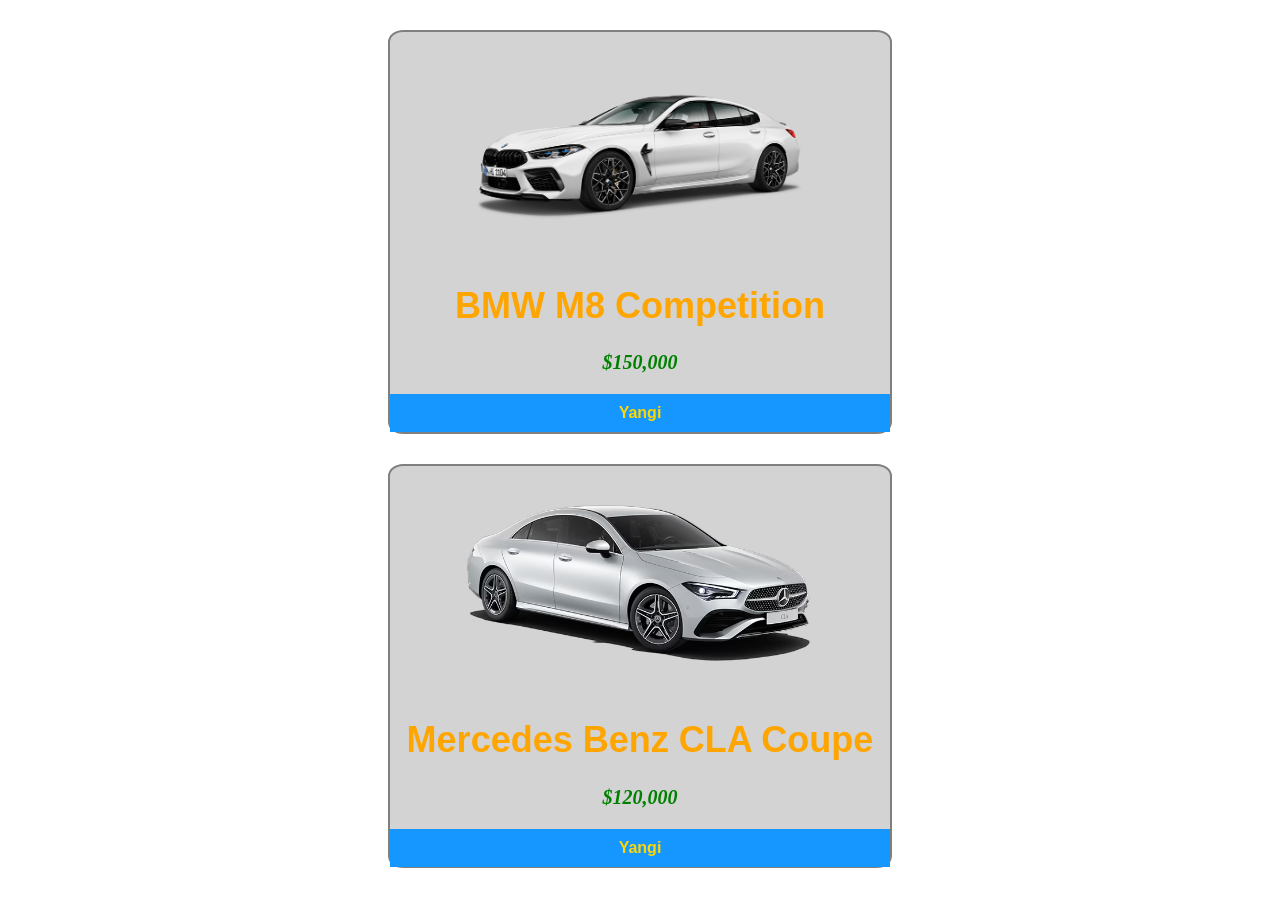
<file: 1.1_HTML&CSS_asoslari/Loyihalar/5.0/index.html>
<!DOCTYPE html>
<html lang="en">
<head>
    <meta charset="UTF-8">
    <meta name="viewport" content="width=device-width, initial-scale=1.0">
    <title>Document</title>
    <style>
        .avto{
            margin: 30px auto;
            width: 500px;
            height: 400px;
            border: 2px solid gray;
            border-radius: 3%;
            text-align: center;
            background-color: lightgray;
        }
        .avto-img{
            width: 400px;
        }

        h1{
            font-size: 36px;
            font-family: Arial, Helvetica, sans-serif;
            color: orange;
        }
        
        .avto-narx{
            font-size: 20px;
            font-weight: bold;
            font-style: italic;
            color: green;
        }

        .new {
            background-color: rgb(22, 150, 255);
            padding: 10px 20px;
            font-family:'Segoe UI', Tahoma, Geneva, Verdana, sans-serif;
            color: gold;
            font-weight: 750;
        }
    </style>
</head>
<body>
    <div class="avto">
        <img class="avto-img" src="bmw-m8-competition.png" alt="BMW M8 Competition">
        <h1>BMW M8 Competition</h1>
        <p class="avto-narx">$150,000</p>
        <p class="new">Yangi</p>
    </div>
    <div class="avto">
        <img class="avto-img" src="mercedes-benz-cla.avif" alt="Mercedes Benz CLA Coupe">
        <h1>Mercedes Benz CLA Coupe</h1>
        <p class="avto-narx">$120,000</p>
        <p class="new">Yangi</p>
    </div>
    <div></div>
    <div></div>
</html>
</file>
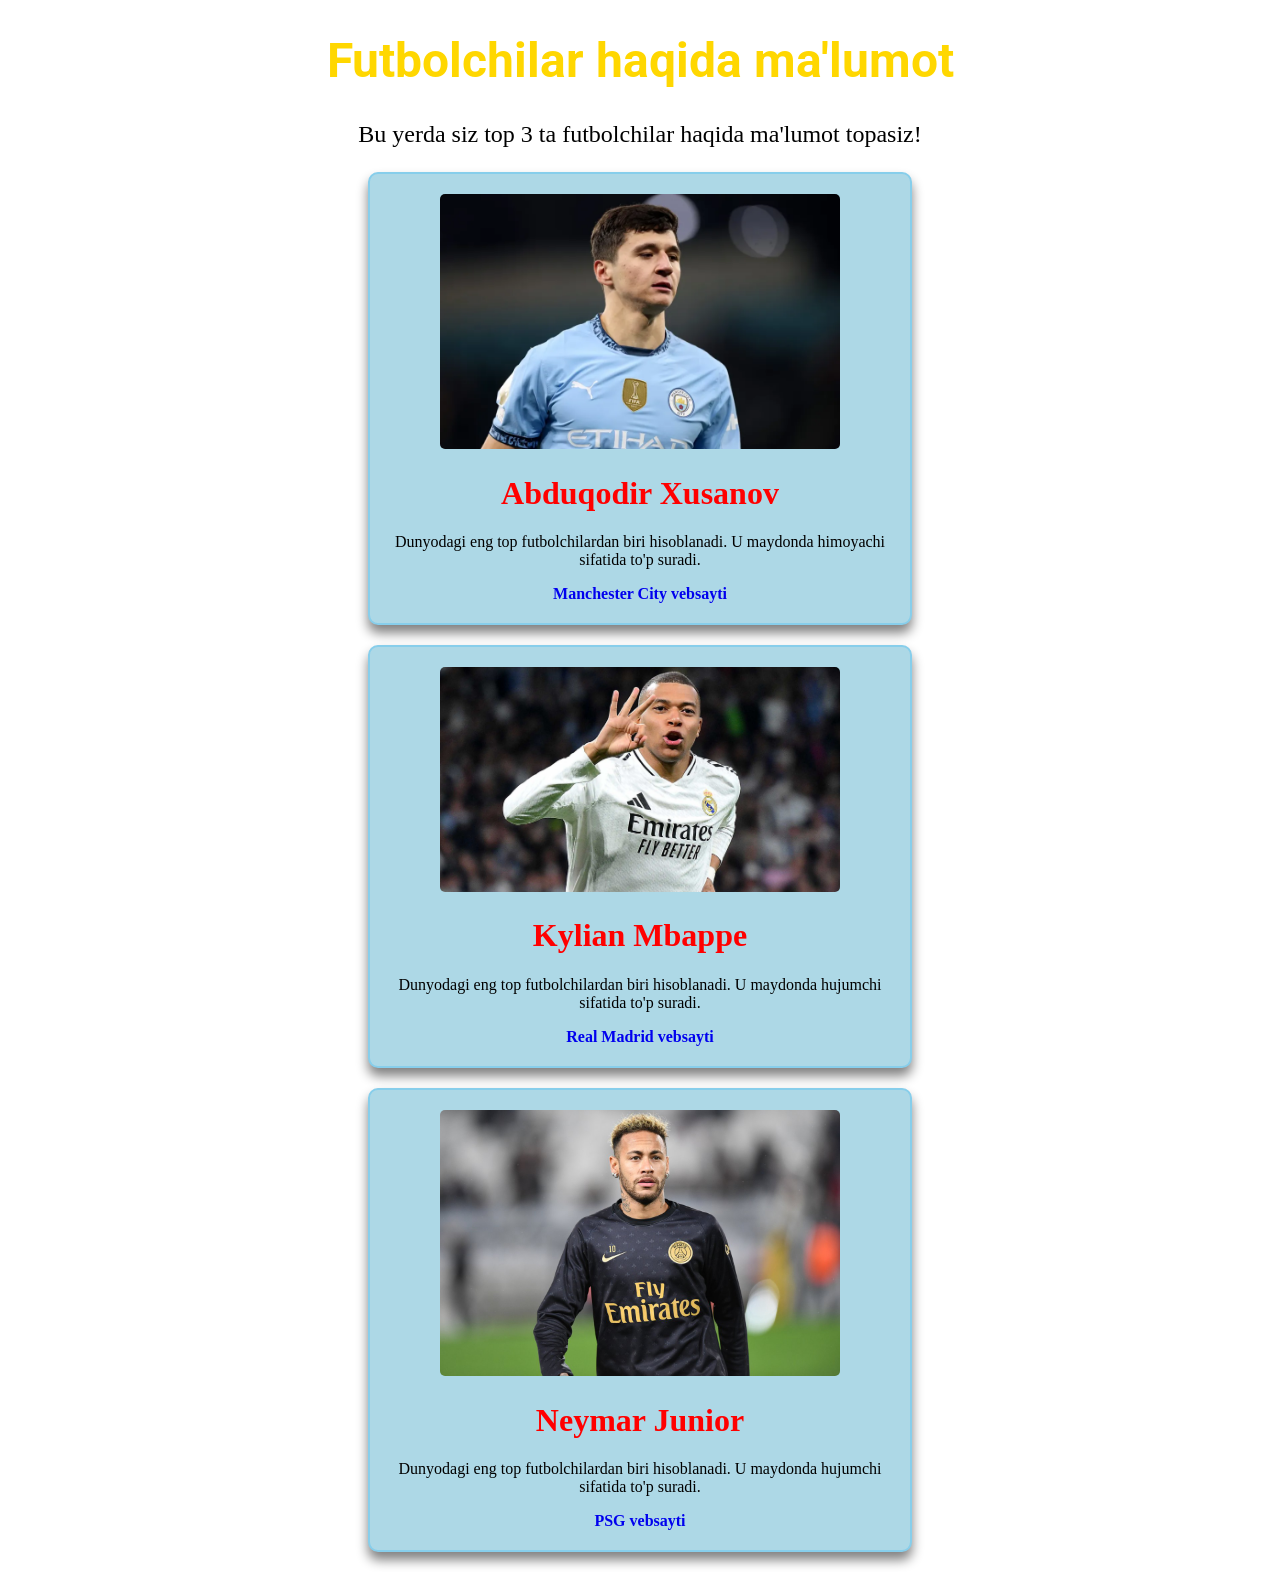
<file: 1.1_HTML&CSS_asoslari/Loyihalar/6.0/index.html>
<!DOCTYPE html>
<html lang="en">

<head>
    <meta charset="UTF-8">
    <meta name="viewport" content="width=device-width, initial-scale=1.0">
    <link rel="preconnect" href="https://fonts.googleapis.com">
    <link rel="preconnect" href="https://fonts.gstatic.com" crossorigin>
    <link
        href="https://fonts.googleapis.com/css2?family=Inter:ital,opsz,wght@0,14..32,100..900;1,14..32,100..900&family=Roboto:ital,wght@0,100..900;1,100..900&display=swap"
        rel="stylesheet">
    <title>Document</title>
    <style>
        body{
            text-align: center;
        }

        #mavzu {
            color: #FFD700;
            font-size: 48px;
            font-family: "Roboto";
        }

        #mavzu-matn{
            font-size: 24px;
        }

        a {
            text-decoration: none;
            font-weight: bold;
        }

        p {
            font-family: "Archivo Black";
        }

        .box{
            width: 500px;
            border: 2px solid skyblue;
            background-color: lightblue;
            border-radius: 10px;
            padding: 20px;
            margin: 20px auto;
            box-shadow: 0px 8px 12px gray;
        }

        .box:hover{
            background-color: #FFD700;
            scale: 1.1;
            transition: 0.4s;
        }

        .rasm{
            width: 400px;
            border-radius: 5px;                 
        }

        .nomi{
            color: red;
        }
    </style>
</head>

<body>
    <h1 id="mavzu">Futbolchilar haqida ma'lumot</h1>
    <p id="mavzu-matn">Bu yerda siz top 3 ta futbolchilar haqida ma'lumot topasiz!</p>
    <div class="box">
        <img class="rasm" src="abduqodir-husanov.webp" alt="">
        <h1 class="nomi">Abduqodir Xusanov</h1>
        <p>Dunyodagi eng top futbolchilardan biri hisoblanadi.
            U maydonda himoyachi sifatida to'p suradi.</p>
        <a href="https://www.mancity.com/">Manchester City vebsayti</a>
    </div>

    <div class="box">
        <img class="rasm" src="mbappe.jpg" alt="">
        <h1 class="nomi">Kylian Mbappe</h1>
        <p>Dunyodagi eng top futbolchilardan biri hisoblanadi.
            U maydonda hujumchi sifatida to'p suradi.</p>
        <a href="https://www.realmadrid.com/">Real Madrid vebsayti</a>
    </div>
    
    <div class="box">
        <img class="rasm" src="neymar.jpg" alt="">
        <h1 class="nomi">Neymar Junior</h1>
        <p>Dunyodagi eng top futbolchilardan biri hisoblanadi.
            U maydonda hujumchi sifatida to'p suradi.</p>
        <a href="https://www.psg.fr/">PSG vebsayti</a>
    </div>
</body>

</html>
</file>
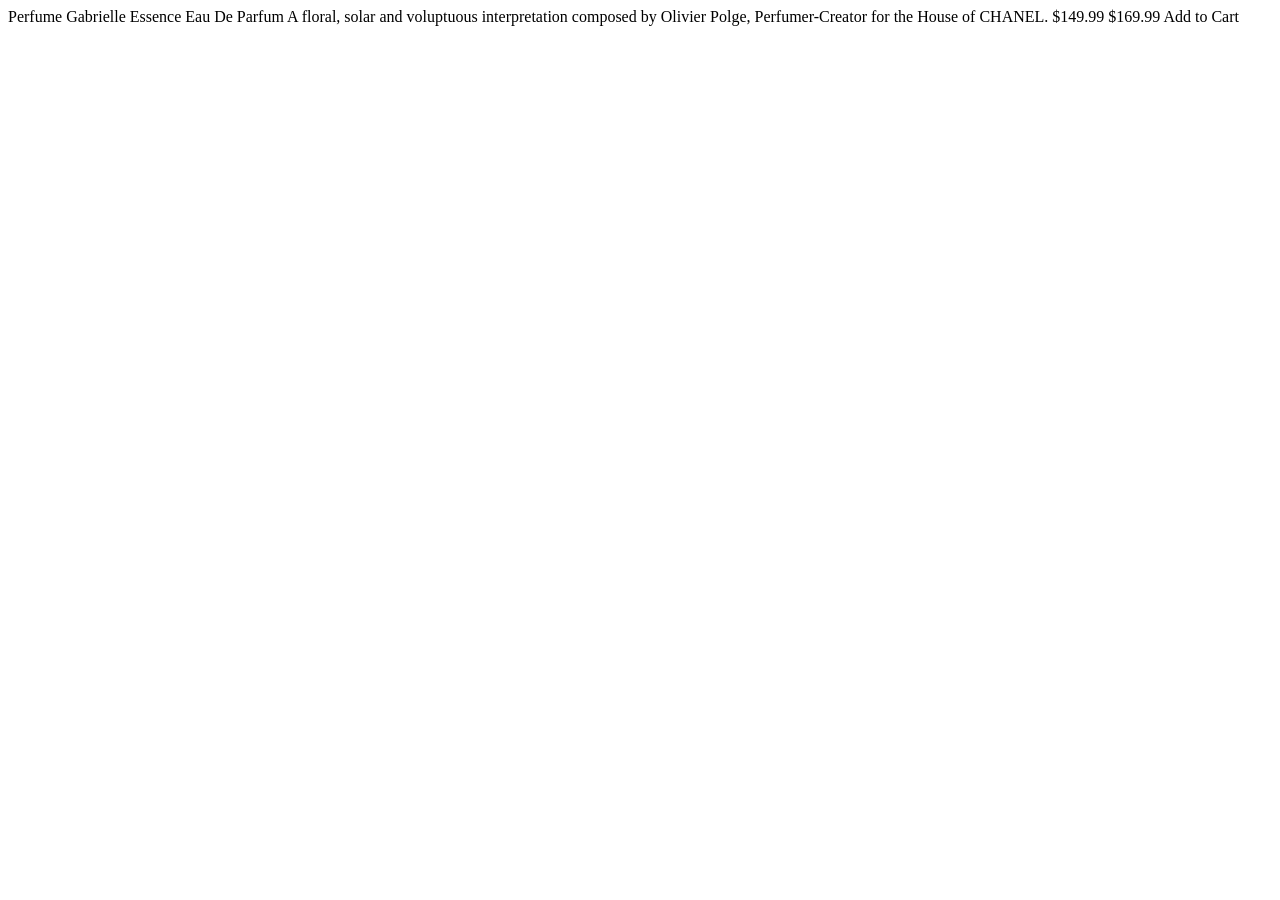
<file: 2.0_CSS_darslari/Loyihalar/product-preview-card-component-main/index.html>
<!DOCTYPE html>
<html lang="en">
<head>
  <meta charset="UTF-8">
  <meta name="viewport" content="width=device-width, initial-scale=1.0"> <!-- displays site properly based on user's device -->

  <link rel="icon" type="image/png" sizes="32x32" href="./images/favicon-32x32.png">
  
  <title>Product preview card component</title>
</head>
<body>

  Perfume

  Gabrielle Essence Eau De Parfum

  A floral, solar and voluptuous interpretation composed by Olivier Polge, 
  Perfumer-Creator for the House of CHANEL.

  $149.99
  $169.99

  Add to Cart
</body>
</html>
</file>
